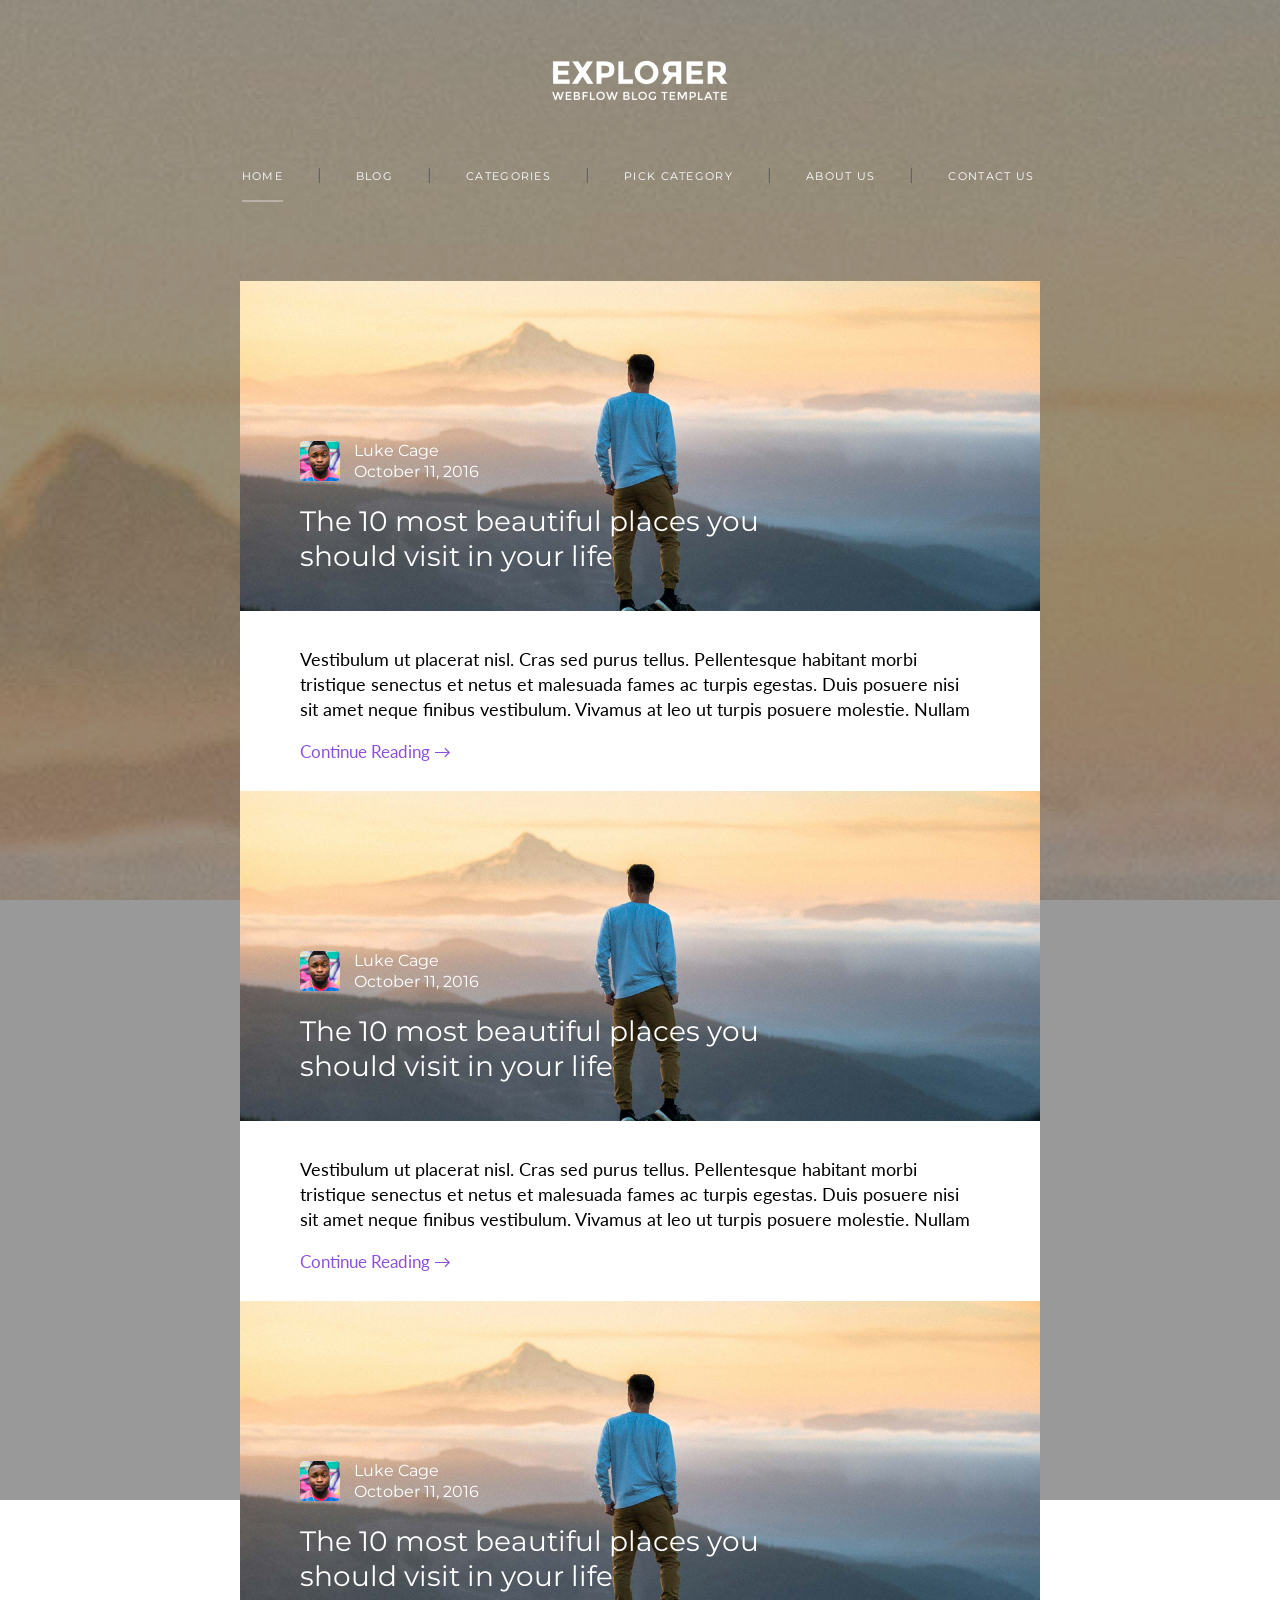
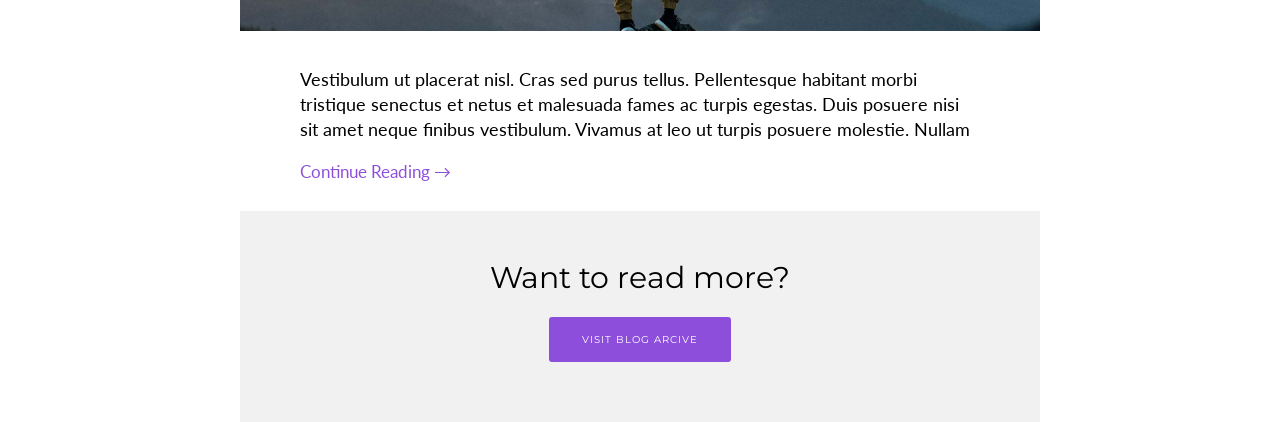
<file: index.html>
<!DOCTYPE html>
<html lang="ru">

<head>
  <meta charset="UTF-8">
  <title>Explorer</title>
  <link rel="stylesheet" href="style.css">
  <link rel="preconnect" href="https://fonts.googleapis.com">
  <link rel="preconnect" href="https://fonts.gstatic.com" crossorigin>
  <link
    href="https://fonts.googleapis.com/css2?family=Montserrat:ital,wght@0,100;0,200;0,300;0,400;0,500;0,600;0,700;0,800;0,900;1,100;1,200;1,300;1,400;1,500;1,600;1,700;1,800;1,900&display=swap"
    rel="stylesheet">
  <link rel="preconnect" href="https://fonts.googleapis.com">
  <link rel="preconnect" href="https://fonts.gstatic.com" crossorigin>
  <link href="https://fonts.googleapis.com/css2?family=Lato&display=swap" rel="stylesheet">
</head>

<body>
  <div class="background">
    <header>
      <img class="logo" src="assets/IMAGE.png" alt="Логотип">
      <nav>
        <ul class="menu-main">
          <li><a href="#" class="current">Home</a></li>
          <li><a href="#">Blog</a></li>
          <li><a href="#">Categories</a></li>
          <li><a href="#">Pick category</a></li>
          <li><a href="#">About us</a></li>
          <li><a href="#">Contact us</a></li>
        </ul>
      </nav>
    </header>
    <section class="firstsection">
      <div class="head-title">
        <div class="user-info">
          <img class="user-photo" src="assets/userphoto.png" alt="Фото пользователя">
          <div class="namedate">
            <div class="username">Luke Cage</div>
            <div class="date">October 11, 2016</div>
          </div>
        </div>
        <div class="title-article">
          <h1 class="title-article">The 10 most beautiful places you should visit in your life</h1>
        </div>
      </div>
      <div class="article">
        <div class="text">Vestibulum ut placerat nisl. Cras sed purus tellus. Pellentesque habitant morbi tristique
          senectus et
          netus et malesuada fames ac turpis egestas. Duis posuere nisi sit amet neque finibus vestibulum. Vivamus at
          leo ut turpis posuere molestie. Nullam</div>
        <div class="continuereading"> <a href="#">Continue Reading →</a></div>
      </div>
    </section>
    <section class="secondsection">
      <div class="head-title">
        <div class="user-info">
          <img class="user-photo" src="assets/userphoto.png" alt="Фото пользователя">
          <div class="namedate">
            <div class="username">Luke Cage</div>
            <div class="date">October 11, 2016</div>
          </div>
        </div>
        <div class="title-article">
          <h1 class="title-article">The 10 most beautiful places you should visit in your life</h1>
        </div>
      </div>
      <div class="article">
        <div class="text">Vestibulum ut placerat nisl. Cras sed purus tellus. Pellentesque habitant morbi tristique
          senectus et
          netus et malesuada fames ac turpis egestas. Duis posuere nisi sit amet neque finibus vestibulum. Vivamus at
          leo ut turpis posuere molestie. Nullam</div>
        <div class="continuereading"> <a href="#">Continue Reading →</a></div>
      </div>
    </section>
    <section class="thirdsection">
      <div class="head-title">
        <div class="user-info">
          <img class="user-photo" src="assets/userphoto.png" alt="Фото пользователя">
          <div class="namedate">
            <div class="username">Luke Cage</div>
            <div class="date">October 11, 2016</div>
          </div>
        </div>
        <div class="title-article">
          <h1 class="title-article">The 10 most beautiful places you should visit in your life</h1>
        </div>
      </div>
      <div class="article">
        <div class="text">Vestibulum ut placerat nisl. Cras sed purus tellus. Pellentesque habitant morbi tristique
          senectus et
          netus et malesuada fames ac turpis egestas. Duis posuere nisi sit amet neque finibus vestibulum. Vivamus at
          leo ut turpis posuere molestie. Nullam</div>
        <div class="continuereading"> <a href="#">Continue Reading →</a></div>
      </div>
    </section>
    <section class="fourthsection">
      <div class="end">
        <div class="wanttoreadmore"> Want to read more?</div>
        <div class="backgroundurl">
          <div class="visitblog"> <a class="urlcolor">visit blog arcive</a></div>
        </div>
      </div>
    </section>
  </div>
</body>

</html>
</file>
<file: style.css>
body {
  background-image: url(assets/background.png);
  background-attachment: fixed;
  background-position: top center;
  margin: 0;
  font-family: 'Montserrat';
}

.background {
  width: auto;
  height: 1500px;
  margin: 0 auto;
  background: rgba(0, 0, 0, 0.4);
}

img.logo {
  display: block;
  align-content: center;
  margin-left: auto;
  margin-right: auto;
  padding-top: 60px;
}

.head-title {
  display: block;
  height: 330px;
  width: 800px;
  background-image: url(assets/background-head-title.png);
}

.firstsection {
  width: 100%;
  display: flex;
  flex-direction: column;
  align-items: center;
  padding-top: 74px;
}

.user-photo {
  height: 40px;
  width: 40px;
}

.user-info {
  display: flex;
  align-items: center;
  margin-left: 60px;
  margin-top: 160px;
}


.namedate {
  margin-left: 14px;
  color: white;
}

.title-article {
  width: 470px;
  color: #FFFFFF;
  height: 70px;
  font-family: 'Montserrat';
  font-style: normal;
  font-weight: 400;
  font-size: 28px;
  line-height: 35px;
  margin-left: 30px;
}

.username {
  margin-bottom: 2px;
}

.date {
  margin: 0px;
}

.article {
  background-color: #FFFFFF;
  margin: 0;
  height: 180px;
  width: 800px;
}

.text {
  margin-top: 36px;
  margin-left: 60px;
  height: 70px;
  width: 680px;
  font-family: 'Lato';
  font-style: normal;
  font-weight: 400;
  font-size: 18px;
  line-height: 25px;
}

.continuereading {
  margin-left: 60px;
  height: 30px;
  font-family: 'Lato';
  font-style: normal;
  font-weight: 400;
  font-size: 17px;
  line-height: 30px;
  margin-top: 20px;
  top: 115px;
}

a {
  color: #8D4FDB;
  outline: none;
  text-decoration: none;
}

.secondsection {
  width: 100%;
  display: flex;
  flex-direction: column;
  align-items: center;
  padding-top: 0;
}

.thirdsection {
  width: 100%;
  display: flex;
  flex-direction: column;
  align-items: center;
  padding-top: 0;
}

.fourthsection {
  width: 100%;
  display: flex;
  flex-direction: column;
  align-items: center;
  padding-top: 0;
}

.end {
  display: flex;
  width: 800px;
  height: 211px;
  background: #F1F1F1;
  flex-direction: column;
  align-items: center;
}

.wanttoreadmore {
  font-family: 'Montserrat';
  font-style: normal;
  font-weight: 400;
  font-size: 30px;
  line-height: 36px;
  text-align: center;
  padding-top: 49px;
  padding-bottom: 21px;
}

.backgroundurl {
  display: flex;
  flex-direction: column;
  align-items: center;
  width: 182px;
  height: 45px;
  border-radius: 3px;
  background-color: #8D4FDB;

}

.visitblog {
  font-family: 'Montserrat';
  font-style: normal;
  font-weight: 400;
  font-size: 10px;
  line-height: 30px;
  text-align: center;
  letter-spacing: 1px;
  text-transform: uppercase;
  padding-top: 8px;
}

.urlcolor {
  color: #FFFFFF;
}

.menu-main {
  list-style: none;
  margin: 40px 0 5px;
  padding: 25px 0 5px;
  text-align: center;

}

.menu-main li {
  display: inline-block;
}

.menu-main li:after {
  content: "|";
  color: #606060;
  display: inline-block;
  vertical-align: top;
}

.menu-main li:last-child:after {
  content: none;
}

.menu-main a {
  text-decoration: none;
  font-family: 'Montserrat';
  font-style: normal;
  line-height: 14px;
  font-weight: 400;
  letter-spacing: 1.3px;
  position: relative;
  padding-bottom: 14px;
  margin: 0 34px 0 30px;
  font-size: 11px;
  text-transform: uppercase;
  display: inline-block;
  transition: color .2s;
}

.menu-main a,
.menu-main a:visited {
  color: #FFFFFF;
}

.menu-main a.current,
.menu-main a:hover {
  color: #FFFFFF;
}

.menu-main a:before,
.menu-main a:after {
  content: "";
  position: absolute;
  height: 2px;
  top: auto;
  right: 50%;
  bottom: -5px;
  left: 50%;
  background: rgba(255, 255, 255, 0.3);
  ;
  transition: .8s;
}

.menu-main a:hover:before,
.menu-main .current:before {
  left: 0;
}

.menu-main a:hover:after,
.menu-main .current:after {
  right: 0;
}

@media (max-width: 550px) {
  .menu-main {
    padding-top: 0;
  }

  .menu-main li {
    display: block;
  }

  .menu-main li:after {
    content: none;
  }

  .menu-main a {
    padding: 25px 0 20px;
    margin: 0 30px;
  }
}
</file>
